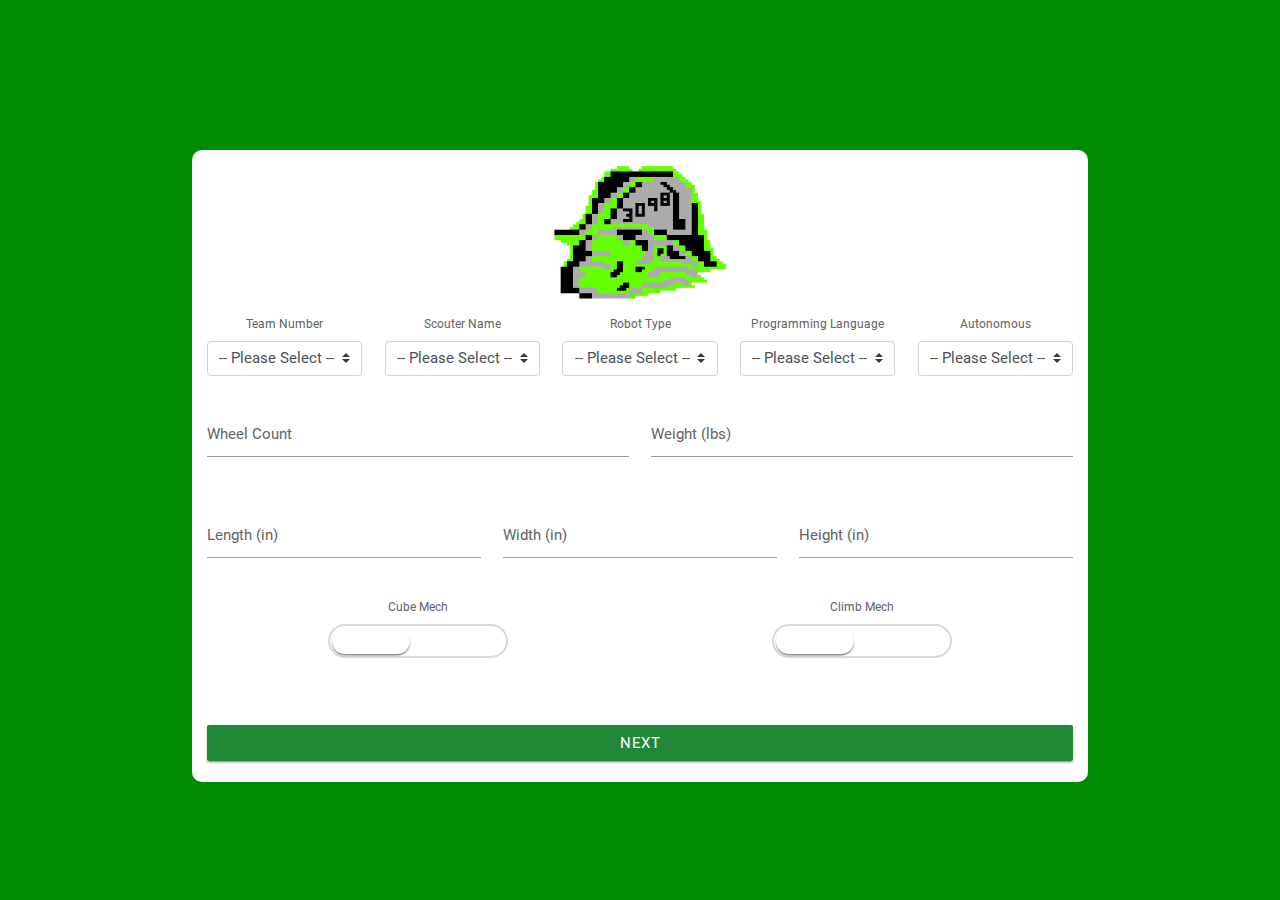
<file: index.html>
<html>

<head>
  <title>Pit Scouting</title>
  <script type="text/javascript" src="./Resources/jquery/jquery-3.3.1.min.js"></script>
  <link rel="stylesheet" href="./Resources/Bootstrap/css/bootstrap.css">
  <link rel="stylesheet" href="./Resources/materialize/css/materialize.min.css">
  <link rel="stylesheet" href="./IndexStyle.css">
  <script type="text/javascript" src="./Resources/Bootstrap/js/bootstrap.js"></script>
  <script type="text/javascript" src="./Resources/materialize/js/materialize.min.js"></script>
  <script type="text/javascript" src="index.js"></script>
  <link rel="icon" href="./Resources/logo.png">
</head>

<body onload="Check('cube_mech'); settup();">
  <center>
    <div class="container">
      <div id="errormsg" class="collapse">
        <div class="alert alert-danger">
          <strong>Error: </strong>One or more fields are empty!!
          <button id="closeerror" class="close" onclick="HideAlert(this)">
            <span aria-hidden="true">&times;</span>
          </button>
        </div>
      </div>
    <img src="./Resources/logo.png" alt="#" id="logo">
      <form id="form" action="indexPage.php" method="post" onsubmit="return CheckStupidity()">
        <div class="row">
          <div class="col s1">
            <label id="team_selectlabel" for="team_num">Team Number</label>
            <select id="team_num" class="custom-select" name="team_num">
              <option>-- Please Select --</option>
            </select>
          </div>
          <div class="col s1">
            <label id="scouter_selectlabel" for="scouter_name">Scouter Name</label>
            <select id="scouter_name" class="custom-select" name="scouter_name">
              <option>-- Please Select --</option>
            </select>
          </div>
          <div class="col s1">
            <label id="robot_typelabel" for="robot_type">Robot Type</label>
            <select id="robot_type" class="custom-select" name="robot_type">
              <option>-- Please Select --</option>
              <option>Offensive</option>
              <option>Defensive</option>
              <option>Both</option>
            </select>
          </div>
          <div class="col s1">
            <label id="programming_langlabel" for="programming_lang">Programming Language</label>
            <select id="programming_lang" class="custom-select" name="programming_lang">
              <option>-- Please Select --</option>
              <option>Java</option>
              <option>Labview</option>
              <option>Python</option>
              <option>C++</option>
            </select>
          </div>
          <div class="col s1">
            <label id="auton_label" for="auton">Autonomous</label>
            <select id="auton" class="custom-select" name="auton">
              <option>-- Please Select --</option>
              <option>None/Not Working</option>
              <option>Crosses Line</option>
              <option>Scores (guess)</option>
              <option>Scores (reads game data)</option>
            </select>
          </div>
        </div>
        <div class="row">
          <div class="col s1">
            <div class="input-field">
              <input id="wheels" type="text" class="" name="num_wheels">
              <label id="wheelslabel" for="num_wheels" data-error="Required!">Wheel Count</label>
            </div>
          </div>
          <div class="col s1">
            <div class="input-field">
              <input id="weight" type="text" class="" name="weight">
              <label id="weightlabel" for="weight" data-error="Required!">Weight (lbs)</label>
            </div>
          </div>
        </div>

        <div class="row">
          <div class="col s1">
            <div class="input-field">
              <input id="length" type="text" class="" name="length">
              <label id="lengthlabel" for="length" data-error="Required!">Length (in)</label>
            </div>
          </div>
          <div class="col s1">
            <div class="input-field">
              <input id="width" type="text" class="" name="width">
              <label id="widthlabel" for="width" data-error="Required!">Width (in)</label>
            </div>
          </div>
          <div class="col s1">
            <div class="input-field">
              <input id="height" type="text" class="" name="height">
              <label id="heightlabel" for="height" data-error="Required!">Height (in)</label>
            </div>
          </div>
        </div>


        <div class="row">
          <div class="col s1">
            <label class="" for="cube_mech">Cube Mech</label>
            <label class="switchh">
              <input type="checkbox" id="cube_mech" name="cube_mech" onclick="Check('cube_mech')">
              <span class="sliderrr"></span>
            </label>
          </div>
          <div class="col s1">
            <label class="" for="climb_mech">Climb Mech</label>
            <label class="switchh">
              <input type="checkbox" id="climb_mech" name="climb_mech">
              <span class="sliderrr"></span>
            </label>
          </div>
        </div>
        <div class="row">
          <div class="collapse col s6" id="cube_mech_options">
            <div class="col s1">
              <label class="switch">
                <input type="checkbox" id="cube_mech_push" name="cube_mech_push" disabled="true">
                <span class="sliderr"></span>
              </label>
              <label class="" for="cube_mech_push">Push</label>
            </div>

            <div class="col s1 offset-s1">
              <label class="switch">
                <input type="checkbox" id="cube_mech_carry" name="cube_mech_carry" disabled="true">
                <span class="sliderr"></span>
              </label>
              <label class="" for="cube_mech_carry">Carry</label>
            </div>

            <div class="col s1 offset-s1">
              <label class="switch">
                <input type="checkbox" id="cube_mech_place" name="cube_mech_place" disabled="true">
                <span class="sliderr"></span>
              </label>
              <label class="" for="cube_mech_place">Place</label>
            </div>

            <div class="col s1 offset-s1">
              <label class="switch">
                <input type="checkbox" id="cube_mech_shoot" name="cube_mech_shoot" disabled="true">
                <span class="sliderr"></span>
              </label>
              <label class="" for="cube_mech_shoot">Shoot</label>
            </div>
          </div>
        </div>

        <div class="row">

        </div>

        <div class="row">
          <div class="col s3">
            <button type="submit" class="btn btn-success">Next</button>
          </div>
        </div>
      </form>
</div>
</center>


</body>

</html>
</file>
<file: IndexStyle.css>
.switch {
  position: relative;
  display: inline-block;
  width: 60px;
  height: 34px;
}
.switchh {
  position: relative;
  display: inline-block;
  width: 180px;
  height: 34px;
}

/* Hide default HTML checkbox */
.switch input {display:none;}

/* The slider */
.sliderr {
  position: absolute;
  cursor: pointer;
  top: 0;
  left: 0;
  right: 0;
  bottom: 0;
  background-color: white;
  -webkit-transition: .4s;
  transition: .3s;
  border-radius: 20px;
  border: 2px solid;
  border-color: #dadada;
}
.sliderrr {
  position: absolute;
  cursor: pointer;
  top: 0;
  left: 0;
  right: 0;
  bottom: 0;
  background-color: white;
  -webkit-transition: .4s;
  transition: .3s;
  border-radius: 20px;
  border: 2px solid;
  border-color: #dadada;
}

.sliderr:before {
  position: absolute;
  content: "";
  height: 26px;
  width: 26px;
  left: 2px;
  bottom: 2px;
  background-color: white;
  -webkit-transition: .4s;
  transition: 0.2s;
  border-radius: 50px;
  box-shadow: 0px 1.5px 1.5px #888888;
}
.sliderrr:before {
  position: absolute;
  content: "";
  height: 26px;
  width: 78px;
  left: 2px;
  bottom: 2px;
  background-color: white;
  -webkit-transition: .4s;
  transition: 0.2s;
  border-radius: 50px;
  box-shadow: 0px 1.5px 1.5px #888888;
}

input:checked + .sliderr, input:checked + .sliderrr {
  background-color: #04d000;
}

input:focus + .sliderr, input:focus + .sliderrr {
  box-shadow: 0 0 1px #04d000;
}

input:checked + .sliderr:before {
  -webkit-transform: translateX(26px);
  -ms-transform: translateX(26px);
  transform: translateX(26px);
}

input:checked + .sliderrr:before {
  -webkit-transform: translateX(93px);
  -ms-transform: translateX(93px);
  transform: translateX(93px);
}

.btn {
  width: 100%;
}

label {
  display: block;
}

body {
  background-color: #008c00;
  vertical-align: middle;
  padding-top: 150px;
}

.container {
  background-color: White;
  border-radius: 10px;
  padding-top: 15px;
  padding-bottom: 0.5px;
}

#logo {
  width: 20%;
  height: 20%;
  padding-bottom: 15px;
}

.btn {
  background-color: #218838;
}
.btn:hover {
  background-color: #318c16;
}

label, .input-field label {
  color: #636363;
}

.close {
  color: White;
 }
.close:hover {
  color: #6c757d;
  text-shadow: 0 1px 0 #6c757d;
}

.alert-danger {
  background-color: #dc3545;
  color: White;
}
</file>
